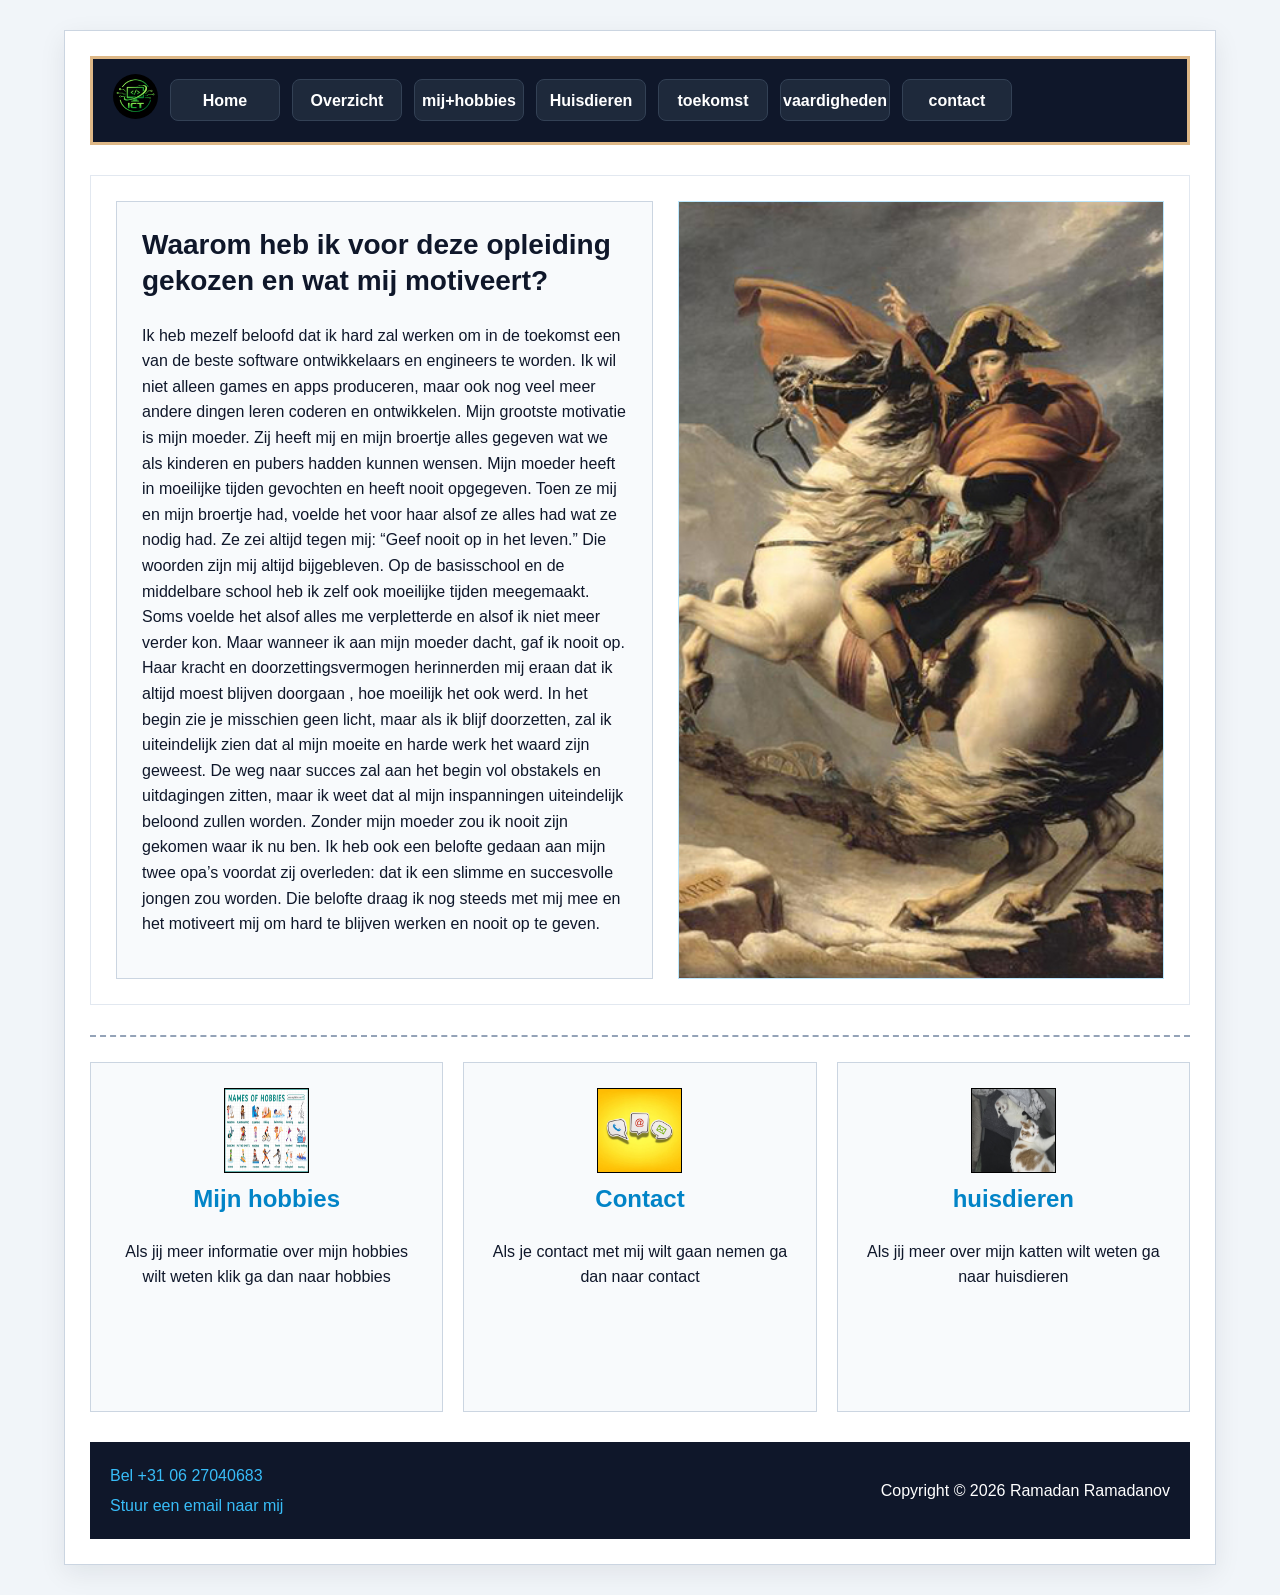
<file: index.html>
<!DOCTYPE html>
<html lang="nl">

<head>
    <meta charset="UTF-8">
    <meta name="viewport" content="width=device-width, initial-scale=1.0">
    <title>Website van Ramadan</title>
    <link rel="stylesheet" href="style.css">
</head>

<body>

    <div class="website-box">
        
        <header>

            <nav>
                
                <ul class="nav-links">
                     <div class="logo-cirkel">
                        <img src="images/ICT-logo.png" alt="Logo" class="ronde-afbeelding">
                    </div>

                    <li><a href="index.html">Home</a></li>
                    <li><a href="overzicht.html">Overzicht</a></li>
                    <li><a href="over-mij.html">mij+hobbies</a></li>
                    <li><a href="Huisdieren.html">Huisdieren</a></li>
                    <li><a href="toekomst.html">toekomst</a></li>
                    <li><a href="vaardigheden.html">vaardigheden</a></li>
                    <li><a href="contact.html">contact</a></li>
                    
                </ul>
                
            </nav>
            

        </header>

        <main>
            <div class="content-box">
                <!-- De 2 grote boxes -->
                <section class="intro">
                    
                    <div class="tekst-box">

                        <h1>Waarom heb ik voor deze opleiding gekozen en wat mij motiveert?</h1>

                            <p>
                                Ik heb mezelf beloofd dat ik hard zal werken om in de toekomst een van de beste software ontwikkelaars
                                en engineers te worden. Ik wil niet alleen games en apps produceren, maar ook nog veel meer andere dingen
                                leren coderen en ontwikkelen. Mijn grootste motivatie is mijn moeder. Zij heeft mij en mijn broertje
                                alles gegeven wat we als kinderen en pubers hadden kunnen wensen. Mijn moeder heeft in moeilijke tijden
                                gevochten en heeft nooit opgegeven. Toen ze mij en mijn broertje had, voelde het voor haar alsof ze alles
                                had wat ze nodig had. Ze zei altijd tegen mij: “Geef nooit op in het leven.” Die woorden zijn mij altijd
                                bijgebleven. Op de basisschool en de middelbare school heb ik zelf ook moeilijke tijden meegemaakt. Soms
                                voelde het alsof alles me verpletterde en alsof ik niet meer verder kon. Maar wanneer ik aan mijn moeder dacht,
                                gaf ik nooit op. Haar kracht en doorzettingsvermogen herinnerden mij eraan dat ik altijd moest blijven doorgaan
                                , hoe moeilijk het ook werd. In het begin zie je misschien geen licht, maar als ik blijf doorzetten, zal ik
                                uiteindelijk zien dat al mijn moeite en harde werk het waard zijn geweest. De weg naar succes zal aan het begin
                                vol obstakels en uitdagingen zitten, maar ik weet dat al mijn inspanningen uiteindelijk beloond zullen worden.
                                Zonder mijn moeder zou ik nooit zijn gekomen waar ik nu ben. Ik heb ook een belofte gedaan aan mijn twee opa’s
                                voordat zij overleden: dat ik een slimme en succesvolle jongen zou worden. Die belofte draag ik nog steeds met mij
                                mee en het motiveert mij om hard te blijven werken en nooit op te geven.
                            </p>
                    </div>

                    <div class="afbeelding-box">
                        <img src="images/napoleon.jpg" alt="afbeelding van napoleon dat mij voorsteld">
                    </div>
                
                </section>

            </div>
              
            <div class="lijn-box"></div>
            
              <!-- De 3 kleine boxes -->
            <section class="projects">
            
                <div class="project-box"> 
                    <img src="images/hobbies.png" alt="Afbeelding waarop soorten hobbies te zien is">
                    <h2>Mijn hobbies</h2>
                    <p>Als jij meer informatie over mijn hobbies wilt weten klik ga dan naar hobbies</p>
                </div>
            
                <div class="project-box">                    
                    <img src="images/contact.webp" alt="contact probeert te zoeken met Ramadan Ramadanov">
                    <h2>Contact</h2>
                    <p>Als je contact met mij wilt gaan nemen ga dan naar contact</p>
                </div>
                
                
                <div class="project-box">
                    <img src="images/Vlecky+Happy.png" alt="twee katten in een afbeelding">
                    <h2>huisdieren</h2>
                    <p>Als jij meer over mijn katten wilt weten ga naar huisdieren</p>
                </div>

            </section>

        </main>

        <footer>

            <nav>
                <div class="footer-links-left">
                    <a href="tel:+0627040683">Bel +31 06 27040683</a>
                    <a href="mailto:ramadanramadanov999@gmail.com">Stuur een email naar mij</a>
                </div>
               
                <div class="footer-links-rechts">
                    <p>Copyright &copy; 2026 Ramadan Ramadanov</p>
                </div>

            </nav>

        </footer>

    </div>

</body>

</html>
</file>
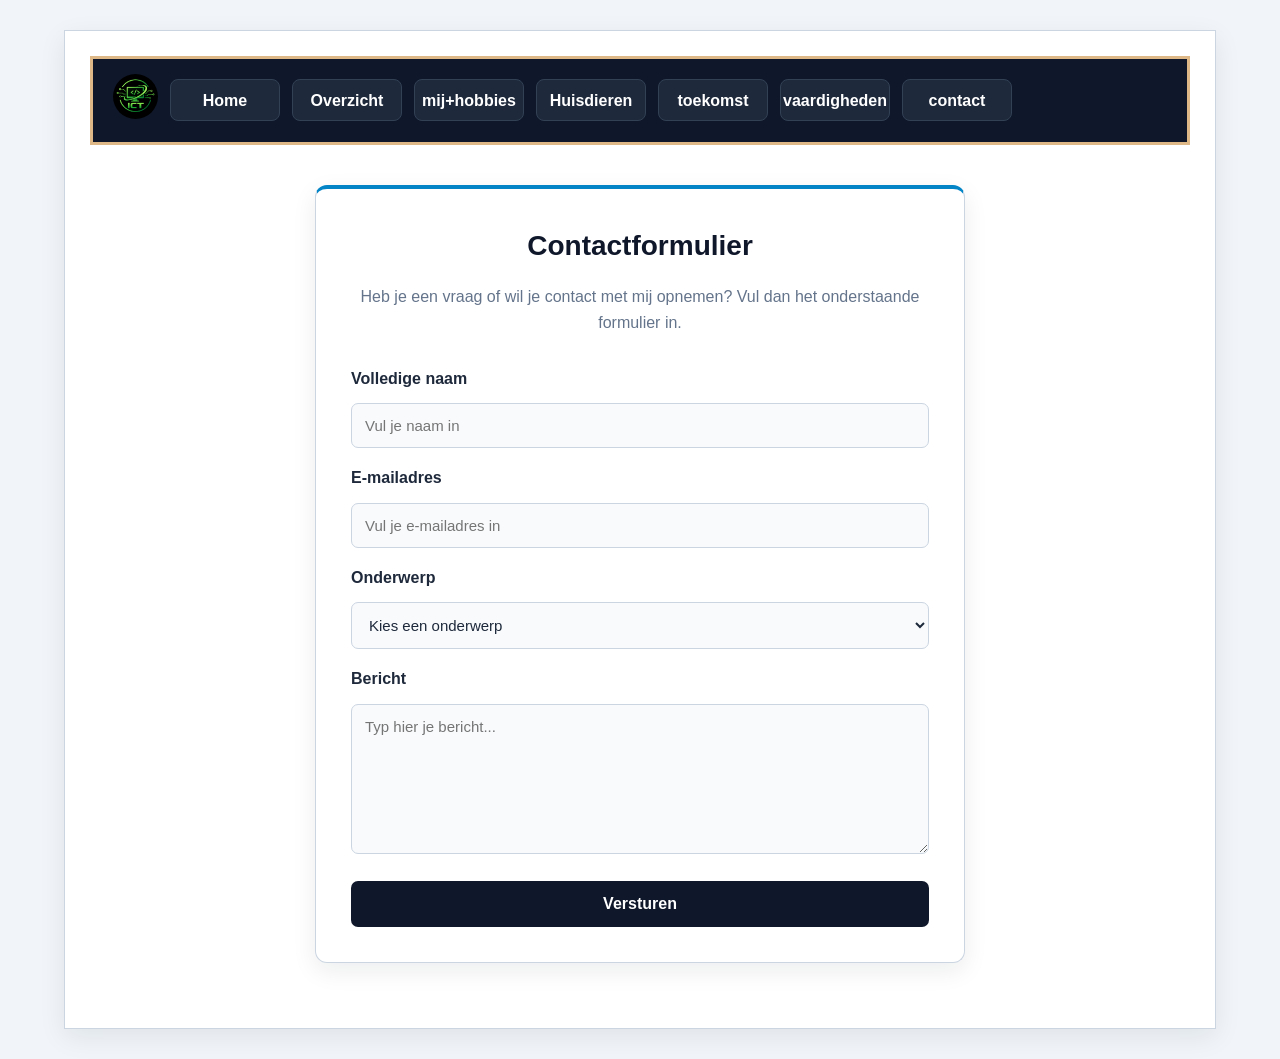
<file: contact.html>
<!DOCTYPE html>
<html lang="nl">

<head>
    <meta charset="UTF-8">
    <meta name="viewport" content="width=device-width, initial-scale=1.0">
    <title>Website van Ramadan</title>
    <link rel="stylesheet" href="style.css">
</head>

<body>

    <div class="website-box">
        
        <header>

            <nav>
                
                <ul class="nav-links">
                     <div class="logo-cirkel">
                        <img src="images/ICT-logo.png" alt="Logo" class="ronde-afbeelding">
                    </div>

                    <li><a href="index.html">Home</a></li>
                    <li><a href="overzicht.html">Overzicht</a></li>
                    <li><a href="over-mij.html">mij+hobbies</a></li>
                    <li><a href="Huisdieren.html">Huisdieren</a></li>
                    <li><a href="toekomst.html">toekomst</a></li>
                    <li><a href="vaardigheden.html">vaardigheden</a></li>
                    <li><a href="contact.html">contact</a></li>
                    
                </ul>
                
            </nav>
            

        </header>
        
         <main>
    <section>
        <div class="formulier-box" id="contactformulier">

            <h2>Contactformulier</h2>

            <p>
                Heb je een vraag of wil je contact met mij opnemen?
                Vul dan het onderstaande formulier in.
            </p>

            <form action="https://formspree.io/f/mwllanad" method="post">

                <label for="naam">Volledige naam</label>
                <input
                    type="text"
                    id="naam"
                    name="naam"
                    placeholder="Vul je naam in"
                    required
                >

                <label for="email">E-mailadres</label>
                <input
                    type="email"
                    id="email"
                    name="email"
                    placeholder="Vul je e-mailadres in"
                    required
                >

                <label for="onderwerp">Onderwerp</label>
                <select id="onderwerp" name="onderwerp" required>
                    <option value="">Kies een onderwerp</option>
                    <option value="algemene-vraag">Algemene vraag</option>
                    <option value="website">Vraag over mijn website</option>
                    <option value="programmeren">Programmeren</option>
                    <option value="samenwerking">Samenwerking</option>
                    <option value="anders">Anders</option>
                </select>

                <label for="bericht">Bericht</label>
                <textarea
                    id="bericht"
                    name="bericht"
                    rows="6"
                    placeholder="Typ hier je bericht..."
                    required
                ></textarea>

                <button type="submit">Versturen</button>

            </form>

        </div>
    </section>
         </body>
</main>
</html>
</file>
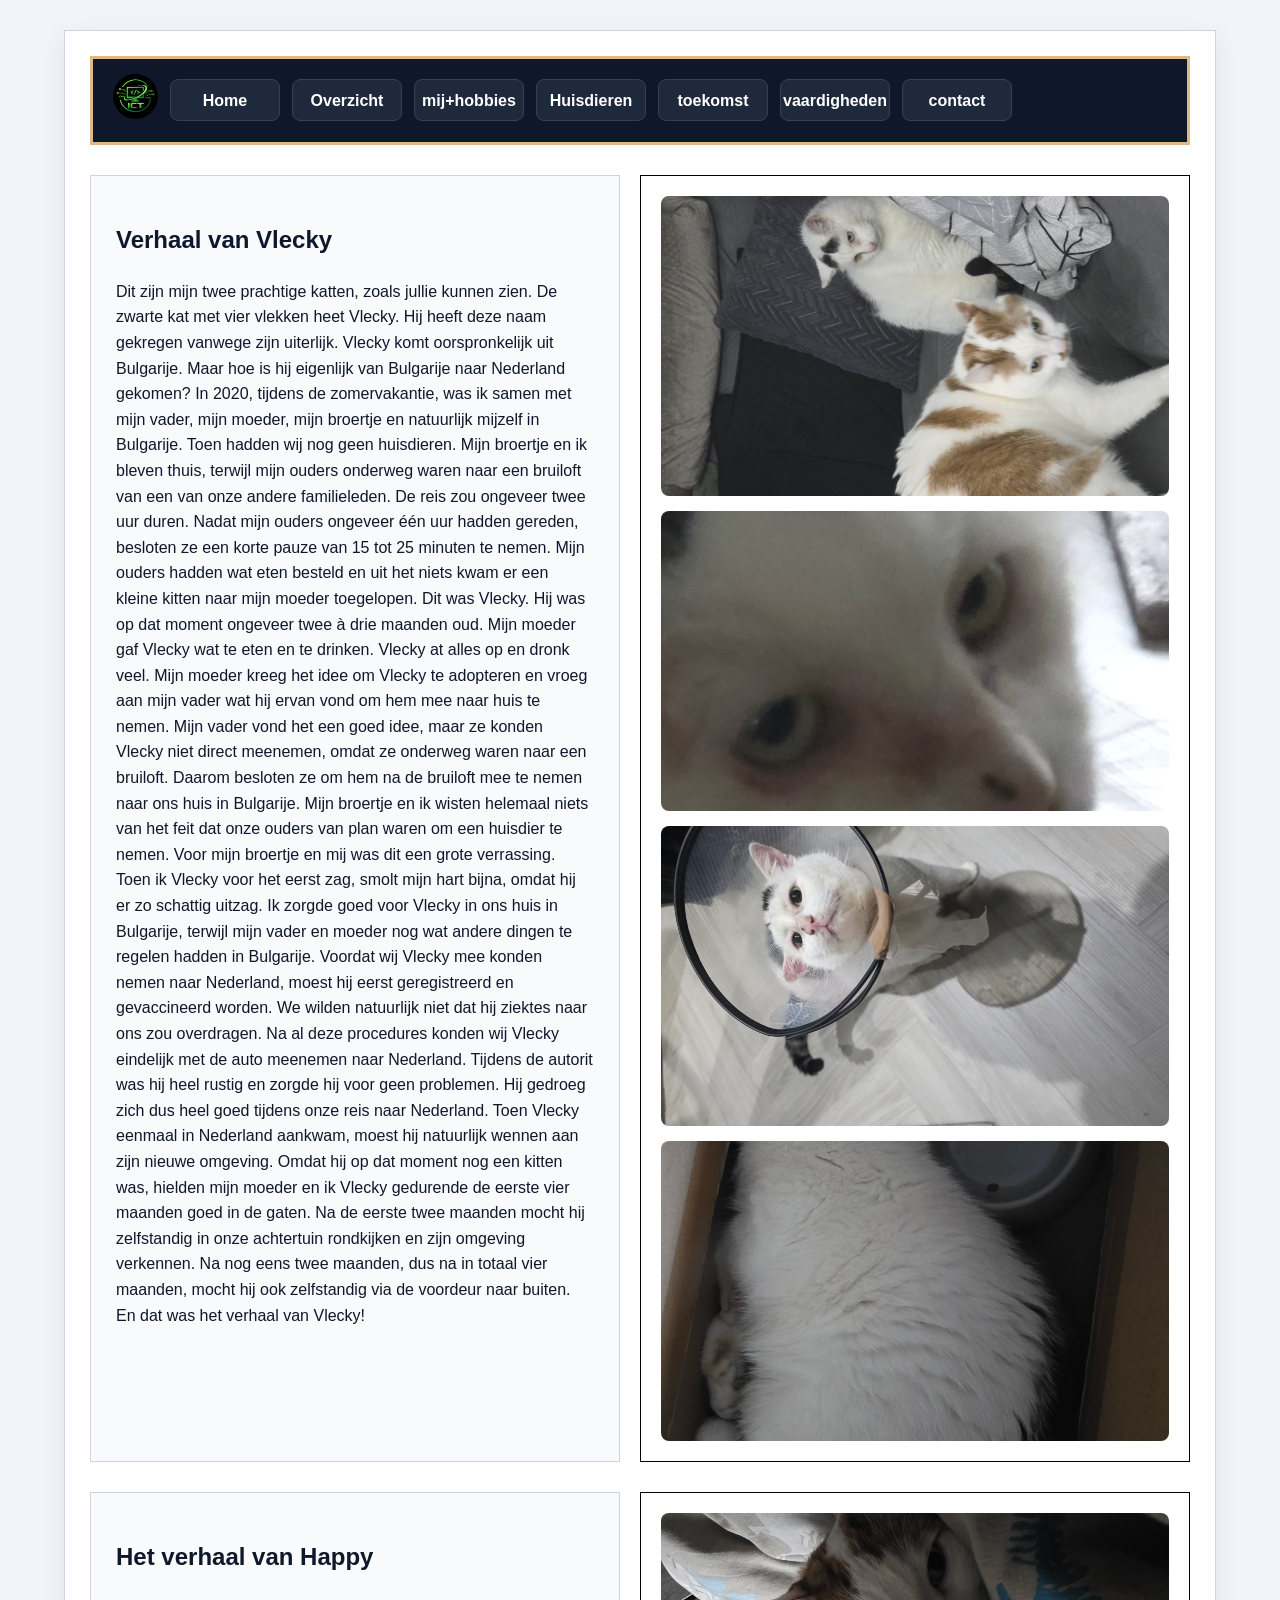
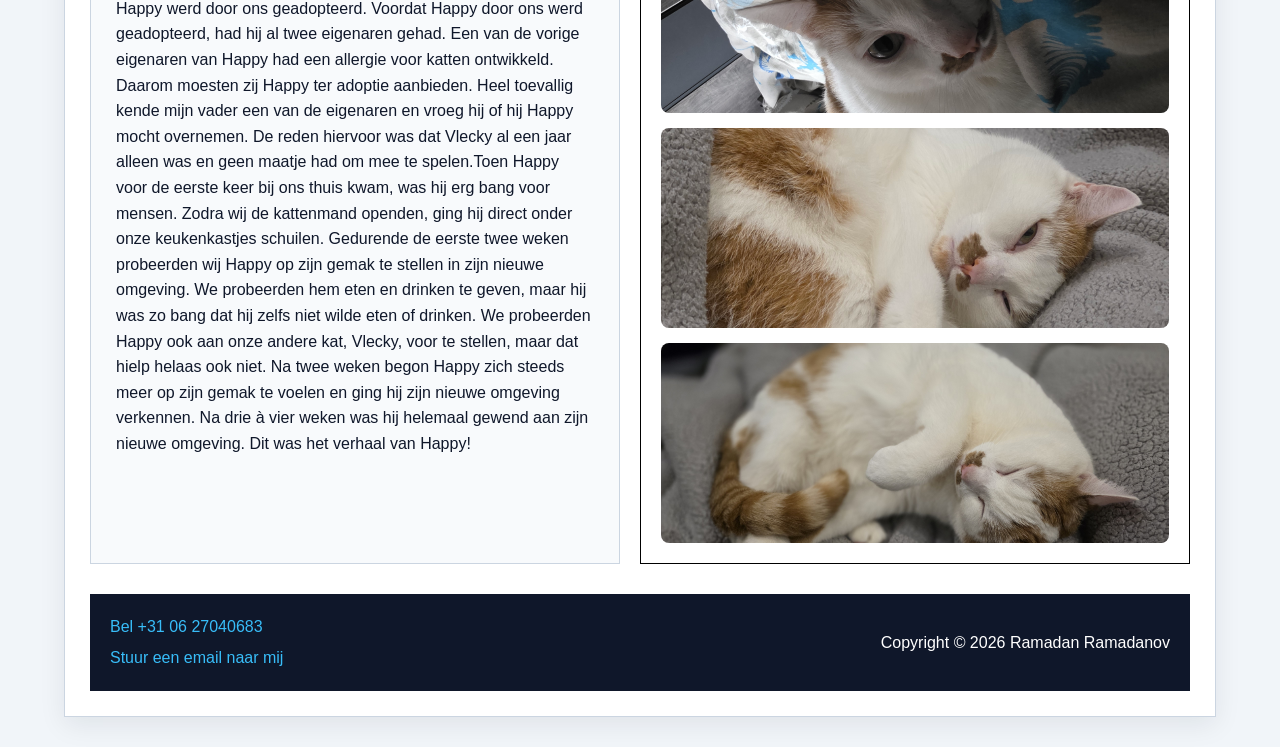
<file: Huisdieren.html>
<!DOCTYPE html>
<html lang="nl">

<head>
    <meta charset="UTF-8">
    <meta name="viewport" content="width=device-width, initial-scale=1.0">
    <title>Website van Ramadan</title>
    <link rel="stylesheet" href="style.css">
</head>

<body>

    <div class="website-box">
        
        <header>

            <nav>
                
                <ul class="nav-links">
                     <div class="logo-cirkel">
                        <img src="images/ICT-logo.png" alt="Logo" class="ronde-afbeelding">
                    </div>

                    <li><a href="index.html">Home</a></li>
                    <li><a href="overzicht.html">Overzicht</a></li>
                    <li><a href="over-mij.html">mij+hobbies</a></li>
                    <li><a href="Huisdieren.html">Huisdieren</a></li>
                    <li><a href="toekomst.html">toekomst</a></li>
                    <li><a href="vaardigheden.html">vaardigheden</a></li>
                    <li><a href="contact.html">contact</a></li>
                    
                </ul>
                
            </nav>
            

        </header>
    
        <main>
            
            <section class="Vlecky">
                <div class="tekst-box">
                <h2>Verhaal van Vlecky</h2>

                    <p>
                        Dit zijn mijn twee prachtige katten, zoals jullie kunnen zien. De zwarte kat met vier vlekken
                        heet Vlecky. Hij heeft deze naam gekregen vanwege zijn uiterlijk. Vlecky komt oorspronkelijk uit Bulgarije.
                         Maar hoe is hij eigenlijk van Bulgarije naar Nederland gekomen? In 2020, tijdens de
                         zomervakantie, was ik samen met mijn vader, mijn moeder, mijn broertje en natuurlijk
                         mijzelf in Bulgarije. Toen hadden wij nog geen huisdieren. Mijn broertje en ik bleven
                         thuis, terwijl mijn ouders onderweg waren naar een bruiloft van een van onze andere 
                         familieleden. De reis zou ongeveer twee uur duren. Nadat mijn ouders ongeveer één uur
                         hadden gereden, besloten ze een korte pauze van 15 tot 25 minuten te nemen. Mijn ouders
                         hadden wat eten besteld en uit het niets kwam er een kleine kitten naar mijn moeder
                         toegelopen. Dit was Vlecky. Hij was op dat moment ongeveer twee à drie maanden oud. Mijn
                         moeder gaf Vlecky wat te eten en te drinken. Vlecky at alles op en dronk veel. Mijn
                         moeder kreeg het idee om Vlecky te adopteren en vroeg aan mijn vader wat hij ervan vond
                         om hem mee naar huis te nemen. Mijn vader vond het een goed idee, maar ze konden Vlecky
                         niet direct meenemen, omdat ze onderweg waren naar een bruiloft. Daarom besloten ze om hem
                         na de bruiloft mee te nemen naar ons huis in Bulgarije. Mijn broertje en ik wisten helemaal
                         niets van het feit dat onze ouders van plan waren om een huisdier te nemen. Voor mijn broertje
                         en mij was dit een grote verrassing. Toen ik Vlecky voor het eerst zag, smolt mijn hart bijna,
                         omdat hij er zo schattig uitzag. Ik zorgde goed voor Vlecky in ons huis in Bulgarije,
                         terwijl mijn vader en moeder nog wat andere dingen te regelen hadden in Bulgarije. Voordat
                         wij Vlecky mee konden nemen naar Nederland, moest hij eerst geregistreerd en gevaccineerd
                         worden. We wilden natuurlijk niet dat hij ziektes naar ons zou overdragen. Na al deze
                         procedures konden wij Vlecky eindelijk met de auto meenemen naar Nederland. Tijdens de
                         autorit was hij heel rustig en zorgde hij voor geen problemen. Hij gedroeg zich dus heel 
                         goed tijdens onze reis naar Nederland. Toen Vlecky eenmaal in Nederland aankwam, moest
                         hij natuurlijk wennen aan zijn nieuwe omgeving. Omdat hij op dat moment nog een kitten was,
                         hielden mijn moeder en ik Vlecky gedurende de eerste vier maanden goed in de gaten. Na de
                         eerste twee maanden mocht hij zelfstandig in onze achtertuin rondkijken en zijn omgeving
                         verkennen. Na nog eens twee maanden, dus na in totaal vier maanden, mocht hij ook zelfstandig
                         via de voordeur naar buiten. En dat was het verhaal van Vlecky!
                    </p>
                </div>

                <div class="Vlecky-box">
                    <img src="images/Vlecky+Happy.png" alt="Twee katten in een afbeelding">
                    <img src="images/Vlecky.jpg" alt="Kat Vlecky in afbeelding">
                    <img src="images/Vlecky1.png" alt="Kat Vlecky in afbeelding">
                    <img src="images/Vlecky2.jpg" alt="Kat Vlecky in afbeelding">
                </div>

            </section>
            
            <section class="Happy">
                <div class="tekst-box">
                <h2>Het verhaal van Happy</h2>
            
                    <p>
                        Happy werd door ons geadopteerd. Voordat Happy door ons werd geadopteerd, had hij al twee eigenaren
                        gehad. Een van de vorige eigenaren van Happy had een allergie voor katten ontwikkeld. Daarom moesten zij Happy ter adoptie aanbieden.
                        Heel toevallig kende mijn vader een van de eigenaren en vroeg hij of hij Happy mocht overnemen. De reden
                        hiervoor was dat Vlecky al een jaar alleen was en geen maatje had om mee te spelen.Toen Happy voor
                        de eerste keer bij ons thuis kwam, was hij erg bang voor mensen. Zodra wij de kattenmand openden, ging
                        hij direct onder onze keukenkastjes schuilen. Gedurende de eerste twee weken probeerden wij Happy
                        op zijn gemak te stellen in zijn nieuwe omgeving. We probeerden hem eten en drinken te geven, maar hij was zo bang dat hij zelfs niet wilde eten of drinken. 
                        We probeerden Happy ook aan onze andere kat, Vlecky, voor te stellen, maar dat hielp helaas ook niet.
                        Na twee weken begon Happy zich steeds meer op zijn gemak te voelen en ging hij zijn nieuwe omgeving
                        verkennen. Na drie à vier weken was hij helemaal gewend aan zijn nieuwe omgeving. Dit was het verhaal van Happy!
                    </p> 
                </div>


            <div class="Happy-box">
                <img src="images/Happy.png" alt="afbeelding kat Happy">
                <img src="images/Happy1.jpg" alt="afbeelding kat Happy">
                <img src="images/Happy2.png" alt="afbeelding kat happy">
            </div>
            
            </section>

            

        </main>

        <footer>

            <nav>
                <div class="footer-links-left">
                    <a href="tel:+0627040683">Bel +31 06 27040683</a>
                    <a href="mailto:ramadanramadanov999@gmail.com">Stuur een email naar mij</a>
                </div>
               
                <div class="footer-links-rechts">
                    <p>Copyright &copy; 2026 Ramadan Ramadanov</p>
                </div>

            </nav>

        </footer>
</body>
</html>
</file>
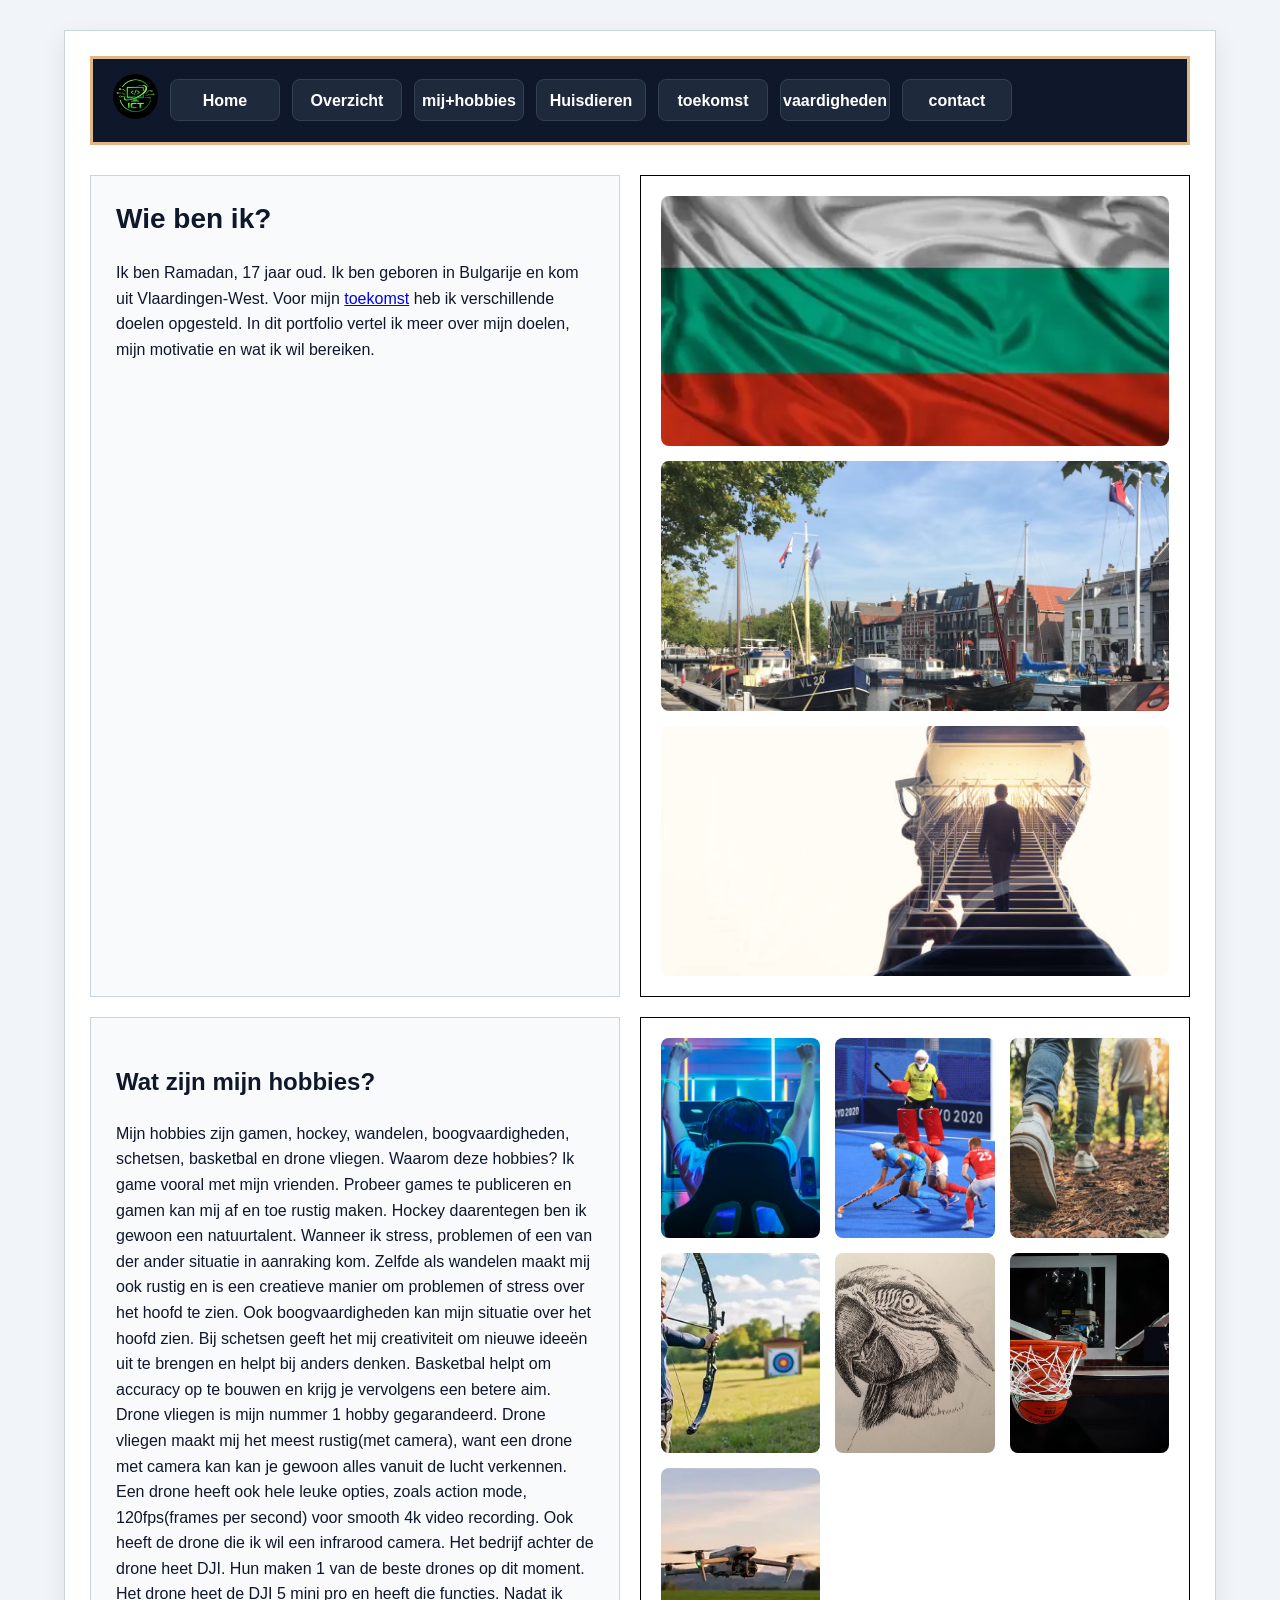
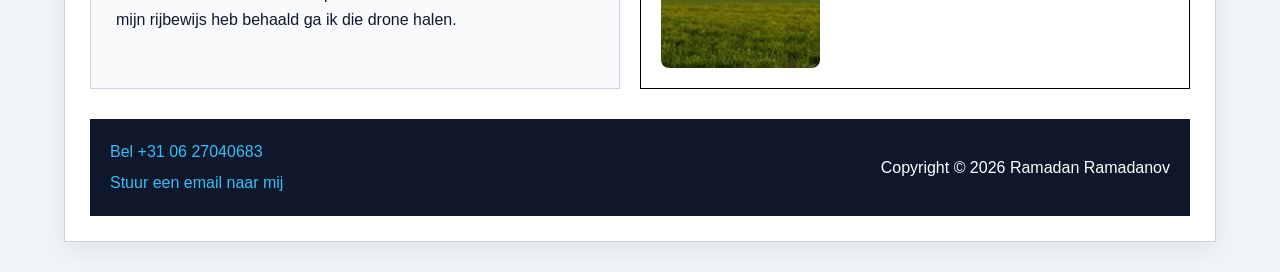
<file: over-mij.html>
<!DOCTYPE html>
<html lang="nl">

<head>
    <meta charset="UTF-8">
    <meta name="viewport" content="width=device-width, initial-scale=1.0">
    <title>Website van Ramadan</title>
    <link rel="stylesheet" href="style.css">
</head>

<body>

    <div class="website-box">
        
        <header>

            <nav>
                
                <ul class="nav-links">
                     <div class="logo-cirkel">
                        <img src="images/ICT-logo.png" alt="Logo" class="ronde-afbeelding">
                    </div>

                    <li><a href="index.html">Home</a></li>
                    <li><a href="overzicht.html">Overzicht</a></li>
                    <li><a href="over-mij.html">mij+hobbies</a></li>
                    <li><a href="Huisdieren.html">Huisdieren</a></li>
                    <li><a href="toekomst.html">toekomst</a></li>
                    <li><a href="vaardigheden.html">vaardigheden</a></li>
                    <li><a href="contact.html">contact</a></li>
                    
                </ul>
                
            </nav>
            

        </header>
        
        <main>
            
            <section class="wiebenik1">
                <div class="tekst-box">
                <h1>Wie ben ik?</h1>

                <p>
                    Ik ben Ramadan, 17 jaar oud. Ik ben geboren in Bulgarije en kom uit Vlaardingen-West. Voor mijn <a href="toekomst.html">toekomst</a> heb ik verschillende doelen opgesteld. In dit portfolio vertel ik meer over mijn doelen, mijn motivatie en wat ik wil bereiken.
                </p>
        
                </div>

                <div class="afbeeldingen1-box">
                    <img src="images/Bulgarije.webp" alt="Vlag van Bulgarije">
                    <img src="images/Vlaardingen.avif" alt="Foto van Vlaardingen">
                    <img src="images/toekomst.jpg" alt="Kat reflectie van leeuw">
                </div>

            </section>

            <section class="hobbies">
                <div class="tekst-box">
                    <h2>Wat zijn mijn hobbies?</h2>

                        <p>
                            Mijn hobbies zijn gamen, hockey, wandelen, boogvaardigheden, schetsen, basketbal en drone
                            vliegen. Waarom deze hobbies? Ik game vooral met mijn vrienden. Probeer games te publiceren en
                            gamen kan mij af en toe rustig maken. Hockey daarentegen ben ik gewoon een natuurtalent.
                            Wanneer ik stress, problemen of een van der ander situatie in aanraking kom. Zelfde als wandelen
                            maakt mij ook rustig en is een creatieve manier om problemen of stress over het hoofd te zien.
                            Ook boogvaardigheden kan mijn situatie over het hoofd zien. Bij schetsen geeft het mij
                            creativiteit om nieuwe ideeën uit te brengen en helpt bij anders denken. Basketbal helpt om
                            accuracy op te bouwen en krijg je vervolgens een betere aim. Drone vliegen is mijn nummer 1 hobby
                            gegarandeerd. Drone vliegen maakt mij het meest rustig(met camera), want een drone met camera kan
                            kan je gewoon alles vanuit de lucht verkennen. Een drone heeft ook hele leuke opties, zoals action
                            mode, 120fps(frames per second) voor smooth 4k video recording. Ook heeft de drone die ik wil
                            een infrarood camera. Het bedrijf achter de drone heet DJI. Hun maken 1 van de beste drones
                            op dit moment. Het drone heet de DJI 5 mini pro en heeft die functies. Nadat ik mijn rijbewijs
                            heb behaald ga ik die drone halen. 
                        </p>   
                </div>

                <div class="hobbies-box">
                    <img src="images/gamen.jpg" alt="Een persoon zit te gamen">
                    <img src="images/hockey.jpg" alt="Hockey toornooi"> 
                    <img src="images/wandelen.webp" alt="Waar je gaat wandelen"> 
                    <img src="images/boogvaardigheden.webp" alt="Persoon die boogvaardigheden uitvoerd"> 
                    <img src="images/schetsen.jpg" alt="Foto van een schets"> 
                    <img src="images/basketbal.jpg" alt="Basketbal in een korf"> 
                    <img src="images/drone vliegen.webp" alt="Drone die zit te viegen"> 
                </div>

            </section>
    


        </main>
     
        <footer>

            <nav>
                <div class="footer-links-left">
                    <a href="tel:+0627040683">Bel +31 06 27040683</a>
                    <a href="mailto:ramadanramadanov999@gmail.com">Stuur een email naar mij</a>
                </div>
               
                <div class="footer-links-rechts">
                    <p>Copyright &copy; 2026 Ramadan Ramadanov</p>
                </div>

            </nav>

        </footer>
</body>

</html>
</file>
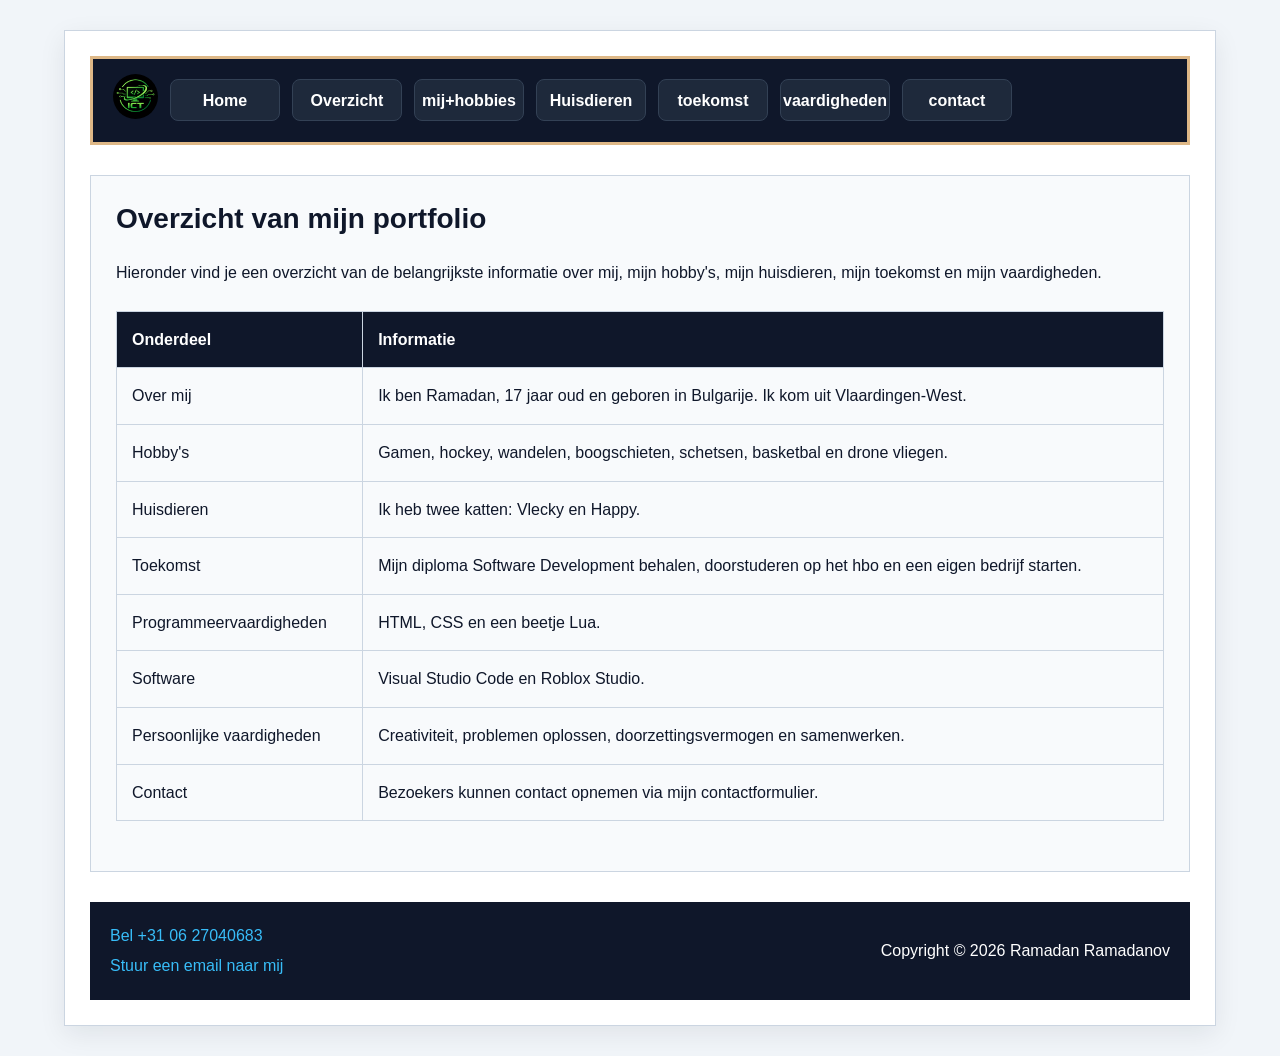
<file: overzicht.html>
<!DOCTYPE html>
<html lang="nl">

<head>
    <meta charset="UTF-8">
    <meta name="viewport" content="width=device-width, initial-scale=1.0">
    <title>Website van Ramadan</title>
    <link rel="stylesheet" href="style.css">
</head>

<body>

    <div class="website-box">
        
        <header>

            <nav>
                
                <ul class="nav-links">
                     <div class="logo-cirkel">
                        <img src="images/ICT-logo.png" alt="Logo" class="ronde-afbeelding">
                    </div>

                    <li><a href="index.html">Home</a></li>
                    <li><a href="overzicht.html">Overzicht</a></li>
                    <li><a href="over-mij.html">mij+hobbies</a></li>
                    <li><a href="Huisdieren.html">Huisdieren</a></li>
                    <li><a href="toekomst.html">toekomst</a></li>
                    <li><a href="vaardigheden.html">vaardigheden</a></li>
                    <li><a href="contact.html">contact</a></li>
                    
                </ul>
                
            </nav>
            

        </header>

        <main>

            <section class="tekst">
                <div class="tekst-box">
                <h1>Overzicht van mijn portfolio</h1>

                <p>
                    Hieronder vind je een overzicht van de belangrijkste informatie
                    over mij, mijn hobby's, mijn huisdieren, mijn toekomst en mijn
                    vaardigheden.
                </p>

                <table>

                    <tr>
                        <th>Onderdeel</th>
                        <th>Informatie</th>
                    </tr>

                    <tr>
                        <td>Over mij</td>
                        <td>Ik ben Ramadan, 17 jaar oud en geboren in Bulgarije. Ik kom uit Vlaardingen-West.</td>
                    </tr>

                    <tr>
                        <td>Hobby's</td>
                        <td>Gamen, hockey, wandelen, boogschieten, schetsen, basketbal en drone vliegen.</td>
                    </tr>

                    <tr>
                        <td>Huisdieren</td>
                        <td>Ik heb twee katten: Vlecky en Happy.</td>
                    </tr>

                    <tr>
                        <td>Toekomst</td>
                        <td>Mijn diploma Software Development behalen, doorstuderen op het hbo en een eigen bedrijf starten.</td>
                    </tr>

                    <tr>
                        <td>Programmeervaardigheden</td>
                        <td>HTML, CSS en een beetje Lua.</td>
                    </tr>

                    <tr>
                        <td>Software</td>
                        <td>Visual Studio Code en Roblox Studio.</td>
                    </tr>

                    <tr>
                        <td>Persoonlijke vaardigheden</td>
                        <td>Creativiteit, problemen oplossen, doorzettingsvermogen en samenwerken.</td>
                    </tr>

                    <tr>
                        <td>Contact</td>
                        <td>Bezoekers kunnen contact opnemen via mijn contactformulier.</td>
                    </tr>

                </table>
                </div>
            </section>

        </main>

        <footer>

            <nav>

                <div class="footer-links-left">
                    <a href="tel:+0627040683">Bel +31 06 27040683</a>
                    <a href="mailto:ramadanramadanov999@gmail.com">Stuur een email naar mij</a>
                </div>

                <div class="footer-links-rechts">
                    <p>Copyright &copy; 2026 Ramadan Ramadanov</p>
                </div>

            </nav>

        </footer>

    </div>

</body>

</html>
</file>
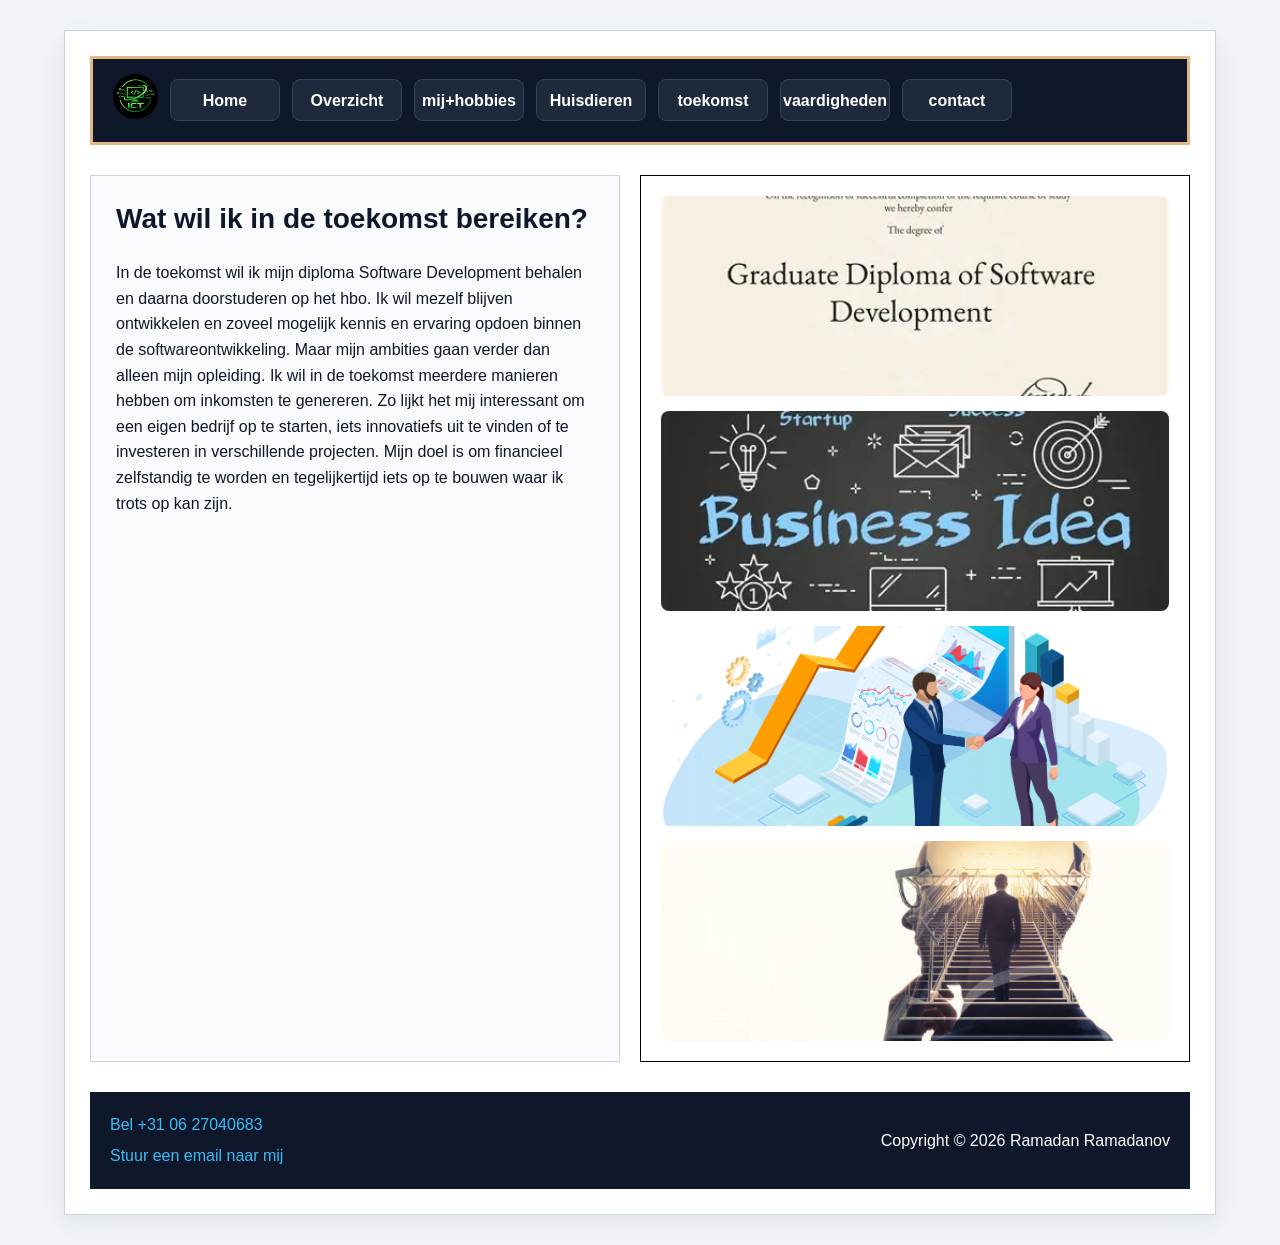
<file: toekomst.html>
<!DOCTYPE html>
<html lang="nl">

<head>
    <meta charset="UTF-8">
    <meta name="viewport" content="width=device-width, initial-scale=1.0">
    <title>Website van Ramadan</title>
    <link rel="stylesheet" href="style.css">
</head>

<body>

    <div class="website-box">
        
        <header>

            <nav>
                
                <ul class="nav-links">
                     <div class="logo-cirkel">
                        <img src="images/ICT-logo.png" alt="Logo" class="ronde-afbeelding">
                    </div>

                    <li><a href="index.html">Home</a></li>
                    <li><a href="overzicht.html">Overzicht</a></li>
                    <li><a href="over-mij.html">mij+hobbies</a></li>
                    <li><a href="Huisdieren.html">Huisdieren</a></li>
                    <li><a href="toekomst.html">toekomst</a></li>
                    <li><a href="vaardigheden.html">vaardigheden</a></li>
                    <li><a href="contact.html">contact</a></li>
                    
                </ul>
                
            </nav>
            

        </header>

        <main>
            
            <section class="toekomst">
                <div class="tekst-box">
                <h1>Wat wil ik in de toekomst bereiken?</h1>
                
                <p>
                    In de toekomst wil ik mijn diploma Software Development behalen en daarna
                     doorstuderen op het hbo. Ik wil mezelf blijven ontwikkelen en zoveel mogelijk
                     kennis en ervaring opdoen binnen de softwareontwikkeling. Maar mijn ambities
                     gaan verder dan alleen mijn opleiding. Ik wil in de toekomst meerdere manieren
                     hebben om inkomsten te genereren. Zo lijkt het mij interessant om een eigen
                     bedrijf op te starten, iets innovatiefs uit te vinden of te investeren in verschillende
                     projecten. Mijn doel is om financieel zelfstandig te worden en tegelijkertijd iets op te
                     bouwen waar ik trots op kan zijn.  
                </p>
                </div>

                <div class="toekomst-box">
                    <img src="images/diploma.webp" alt="Een afbeelding van een diploma">
                    <img src="images/bedrijf.webp" alt="Een afbeelding van het oprichten van een bedrijf">
                    <img src="images/investment.png" alt="Een afbeelding waar je geld investeerd">
                    <img src="images/toekomst.jpg" alt="Een afbeelding van je toekomst">

                </div>
            </section>
            

        </main>

        <footer>

            <nav>
                <div class="footer-links-left">
                    <a href="tel:+0627040683">Bel +31 06 27040683</a>
                    <a href="mailto:ramadanramadanov999@gmail.com">Stuur een email naar mij</a>
                </div>
               
                <div class="footer-links-rechts">
                    <p>Copyright &copy; 2026 Ramadan Ramadanov</p>
                </div>

            </nav>

        </footer>
</body>
</html>
</file>
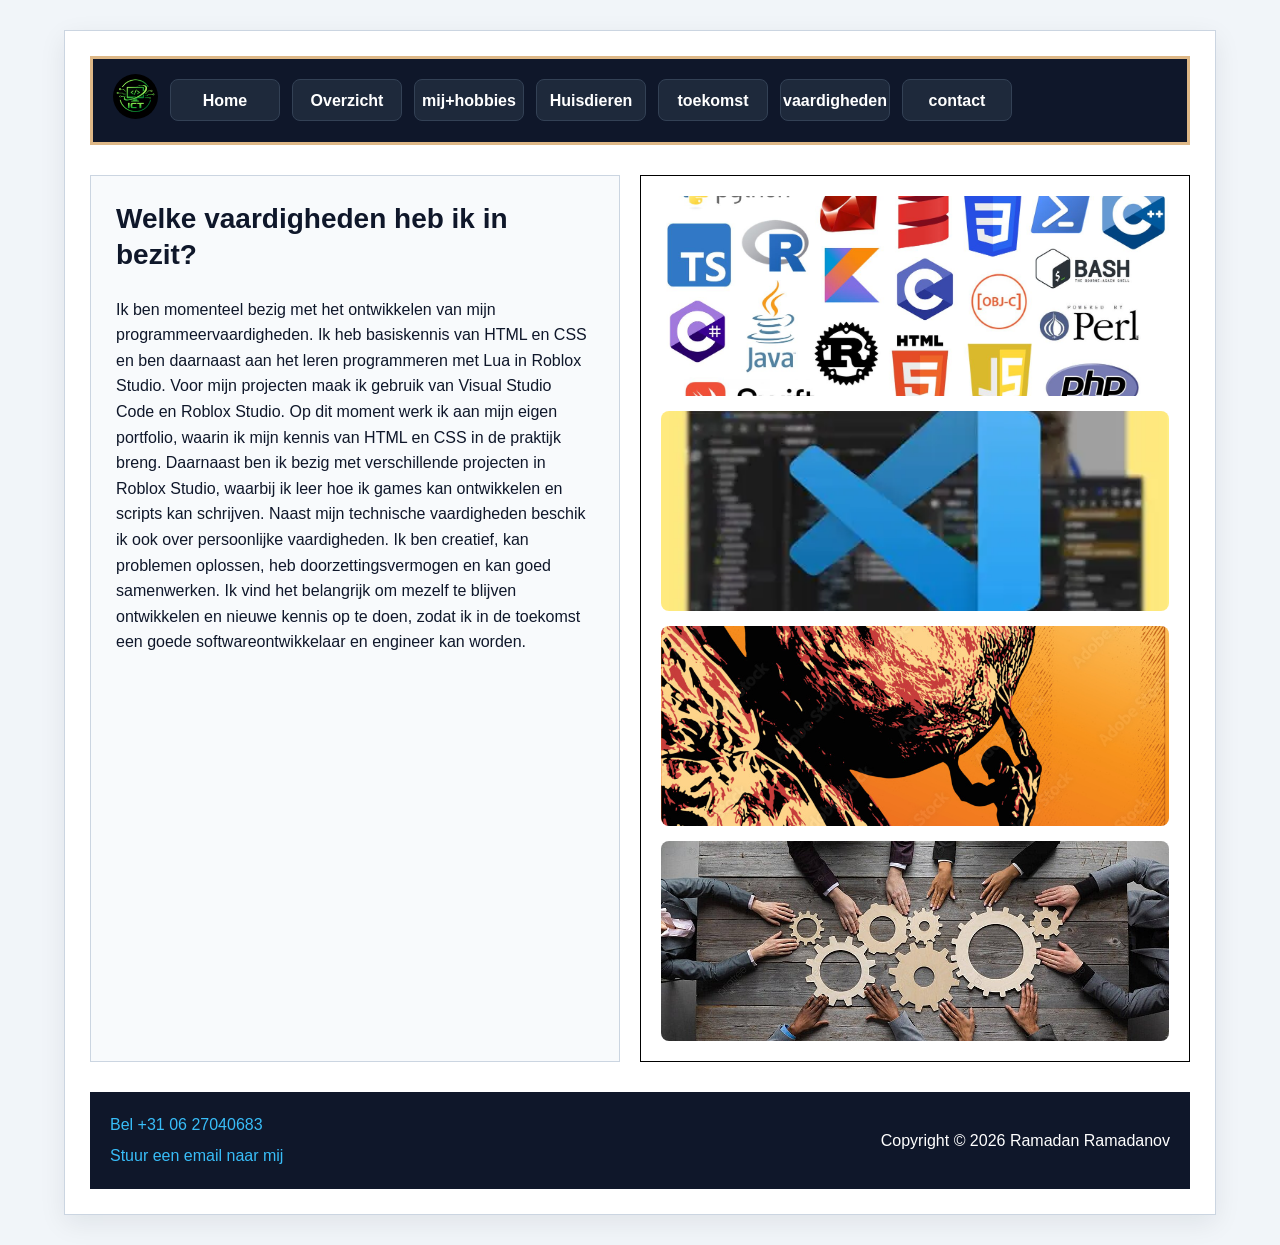
<file: vaardigheden.html>
<!DOCTYPE html>
<html lang="nl">

<head>
    <meta charset="UTF-8">
    <meta name="viewport" content="width=device-width, initial-scale=1.0">
    <title>Website van Ramadan</title>
    <link rel="stylesheet" href="style.css">
</head>

<body>

    <div class="website-box">
        
        <header>

            <nav>
                
                <ul class="nav-links">
                     <div class="logo-cirkel">
                        <img src="images/ICT-logo.png" alt="Logo" class="ronde-afbeelding">
                    </div>

                    <li><a href="index.html">Home</a></li>
                    <li><a href="overzicht.html">Overzicht</a></li>
                    <li><a href="over-mij.html">mij+hobbies</a></li>
                    <li><a href="Huisdieren.html">Huisdieren</a></li>
                    <li><a href="toekomst.html">toekomst</a></li>
                    <li><a href="vaardigheden.html">vaardigheden</a></li>
                    <li><a href="contact.html">contact</a></li>
                    
                </ul>
                
            </nav>
            

        </header>

        <main>

            <section class="vaardigheden">

                <div class="tekst-box">
                <h1>Welke vaardigheden heb ik in bezit?</h1>

                    <p>
                        Ik ben momenteel bezig met het ontwikkelen van mijn programmeervaardigheden. Ik heb basiskennis
                        van HTML en CSS en ben daarnaast aan het leren programmeren met Lua in Roblox Studio. Voor mijn
                        projecten maak ik gebruik van Visual Studio Code en Roblox Studio. Op dit moment werk ik aan
                        mijn eigen portfolio, waarin ik mijn kennis van HTML en CSS in de praktijk breng. Daarnaast
                        ben ik bezig met verschillende projecten in Roblox Studio, waarbij ik leer hoe ik games kan
                        ontwikkelen en scripts kan schrijven. Naast mijn technische vaardigheden beschik ik ook over persoonlijke vaardigheden. Ik ben
                        creatief, kan problemen oplossen, heb doorzettingsvermogen en kan goed samenwerken. Ik vind
                        het belangrijk om mezelf te blijven ontwikkelen en nieuwe kennis op te doen, zodat ik in de
                        toekomst een goede softwareontwikkelaar en engineer kan worden.
                    </p>
                    </div>
                
                    <div class="vaardigheden-box">
                        <img src="images/programmeer talen.jpg" alt="Afbeelding met verschillende programmeertalen">
                        <img src="images/visualstudiocode.webp" alt="Afbeelding van een codeerplatform">
                        <img src="images/doorzettingsvermogen.jpg" alt="Een man die een zware bal duwt">
                        <img src="images/samenwerken.jpg" alt="Afbeelding waarop mensen samenwerken">
                    </div>

            </section>

        </main>

        <footer>

            <nav>

                <div class="footer-links-left">
                    <a href="tel:+0627040683">Bel +31 06 27040683</a>
                    <a href="mailto:ramadanramadanov999@gmail.com">Stuur een email naar mij</a>
                </div>

                <div class="footer-links-rechts">
                    <p>Copyright &copy; 2026 Ramadan Ramadanov</p>
                </div>

            </nav>

        </footer>

    </div>

</body>

</html>
</file>
<file: style.css>
/* Algemene instellingen */
* {
    box-sizing: border-box;
}

body {
    margin: 0;
    font-family: Arial, Helvetica, sans-serif;
    background-color: #F1F5F9;
    color: #0F172A;
    line-height: 1.6;
}

/* Box rondom de website */
.website-box {
    width: 90%;
    max-width: 1400px;
    margin: 30px auto;
    padding: 25px;
    background-color: white;
    border: 1px solid #CBD5E1;
    box-shadow: 0 8px 25px rgba(15, 23, 42, 0.08);
}

/* Navigatie bovenaan */
header nav {
    background-color: #0F172A;
    border: 3px solid burlywood;
    padding: 15px 20px;
    
}

.nav-links {
    display: flex;
    flex-direction: row;
    align-items: center;
    gap: 12px;
    list-style: none;
    padding: 0;
    margin: 0;
}

.nav-links li {
    width: 110px;
    min-height: 42px;
    display: flex;
    justify-content: center;
    align-items: center;
    border: 1px solid #334155;
    border-radius: 8px;
    background: #1E293B;
    transition: background-color 0.3s, transform 0.3s;
}

.nav-links li:hover {
    background-color: #38BDF8;
    transform: translateY(-2px);
}

.nav-links a {
    color: white;
    text-decoration: none;
    font-weight: bold;
}

.nav-links li:hover a {
    color: #0F172A;
}

/* ICT-logo */
.ronde-afbeelding {
    width: 45px;
    height: 45px;
    border-radius: 50%;
    object-fit: cover;
}

/* Content rondom de homepage */
.content-box {
    border: 1px solid #E2E8F0;
    padding: 25px;
    margin: 30px 0;
    background-color: #FFFFFF;
}

/* De twee grote boxes */
.intro {
    display: flex;
    gap: 25px;
    width: 100%;
    align-items: stretch;
}

.tekst-box,
.afbeelding-box {
    flex: 1;
    min-width: 0;
    min-height: 500px;
    padding: 25px;
}

.tekst-box {
    background-color: #F8FAFC;
    border: 1px solid #CBD5E1;
    position: relative;
}

.tekst-box h1 {
    color: #0F172A;
    font-size: 28px;
    line-height: 1.3;
    margin-top: 0;
}

.tekst-box p {
    overflow-wrap: break-word;
}

/* Afbeeldingsbox */
.afbeelding-box {
    display: flex;
    justify-content: center;
    align-items: center;
    background-color: #E0F2FE;
    border: 1px solid #BAE6FD;
    overflow: hidden;
    padding: 0;
}

.afbeelding-box img {
    width: 100%;
    height: 100%;
    object-fit: cover;
}

/* Stippellijn */
.lijn-box {
    width: 100%;
    border-top: 2px dashed #94A3B8;
    margin: 25px 0;
}

/* De drie kleine boxes */
.projects {
    display: flex;
    gap: 20px;
    width: 100%;
    margin-bottom: 30px;
}

.project-box {
    flex: 1;
    min-width: 0;
    min-height: 350px;
    padding: 25px;
    text-align: center;
    background-color: #F8FAFC;
    border: 1px solid #CBD5E1;
    transition: transform 0.3s, box-shadow 0.3s;
}

.project-box img {
    border: 1px solid black;
    width: 85px;
    height: 85px;
}

.project-box:hover {
    transform: translateY(-5px);
    box-shadow: 0 8px 20px rgba(15, 23, 42, 0.10);
}

.project-box h2 {
    color: #0284C7;
    margin-top: 0;
}

/* Footer */
footer {
    padding: 20px;
    background-color: #0F172A;
    color: white;
}

footer nav {
    display: flex;
    justify-content: space-between;
    align-items: center;
    gap: 20px;
    width: 100%;
}

footer a {
    color: #38BDF8;
    text-decoration: none;
}

footer a:hover {
    color: white;
    text-decoration: underline;
}

.footer-links-left {
    display: flex;
    flex-direction: column;
    gap: 5px;
}

.footer-links-rechts {
    text-align: right;
}

/* Responsive: kleinere schermen */
@media (max-width: 900px) {
    .website-box {
        width: 95%;
        padding: 15px;
    }

    .intro {
        flex-direction: column;
    }

    .tekst-box,
    .afbeelding-box {
        width: 100%;
        min-height: 350px;
    }

    .projects {
        flex-wrap: wrap;
    }

    .project-box {
        flex: 1 1 250px;
    }
}

@media (max-width: 600px) {
    .nav-links {
        flex-wrap: wrap;
    }

    .nav-links li {
        flex: 1 1 100px;
    }

    footer nav {
        flex-direction: column;
        align-items: flex-start;
    }

    .footer-links-rechts {
        text-align: left;
    }
}

/* overzicht box */

.tekst {
    margin: 30px 0;
}



/* De twee grote boxen */
.wiebenik1 {
    display: flex;
    flex-direction: row;
    gap: 20px;
    width: 100%;
    margin-top: 30px;
    align-items: stretch;
    box-sizing: border-box;
}

/* Linker box met tekst */
.text1-box {
    width: 50%;
    border: 1px dashed black;
    padding: 20px;
    box-sizing: border-box;

}

/* Rechter box met afbeeldingen */
.afbeeldingen1-box {
    width: 50%;
    border: 1px solid black;
    padding: 20px;
    display: flex;
    flex-direction: row;
    gap: 15px;
    box-sizing: border-box;
    flex-wrap: wrap;
}

/* Afbeeldingen in de rechter box */
.afbeeldingen1-box img {
    width: 100%;
    height: 250px;
    object-fit: cover;
    border-radius: 8px;
}

/* De twee grote boxen */

.hobbies {
    display: flex;
    flex-direction: row;
    gap: 20px;
    margin-top: 20px;
    width: 100%;
    align-items: stretch;
    box-sizing: border-box;
    margin-bottom: 30px;
}

.tekst2-box {
    width: 50%;
    border: 1px dashed black;
    padding: 20px;
    box-sizing: border-box;
}

.hobbies-box {
    width: 50%;
    border: 1px solid black;
    padding: 20px;
    box-sizing: border-box;
    display: grid;
    gap: 15px;
    box-sizing: border-box;
    grid-template-columns: repeat(3, 1fr); 
}

.hobbies-box img {
    height: 200px;
    width: 100%;
    object-fit: cover;
    border-radius: 8px;
}

/* De twee grote boxen van mijn katten */

.Vlecky {
    display: flex;
    flex-direction: row;
    gap: 20px;
    margin-top: 30px;
    width: 100%;
    align-items: stretch;
    box-sizing: border-box;
}

.Vlecky-box {
    width: 50%;
    border: 1px solid black;
    padding: 20px;
    box-sizing: border-box;
    display: grid;
    gap: 15px;
}

.Vlecky-box img {
    height: 300px;
    width: 100%;
    object-fit: cover;
    border-radius: 8px;
}

.Happy {
    display: flex;
    flex-direction: row;
    gap: 20px;
    margin: 30px 0;
    width: 100%;
    align-items: stretch;
    box-sizing: border-box;
}

.Happy-box {
    width: 50%;
    border: 1px solid black;
    padding: 20px;
    box-sizing: border-box;
    display: grid;
    gap: 15px;
    box-sizing: border-box;
}

.Happy-box img {
    height: 200px;
    width: 100%;
    object-fit: cover;
    border-radius: 8px;
}

/* De twee grote boxen voor vaardigheden */

.vaardigheden{
    display: flex;
    flex-direction: row;
    gap: 20px;
    margin: 30px 0;
    width: 100%;
    align-items: stretch;
    box-sizing: border-box;
}

.vaardigheden-box {
    width: 50%;
    border: 1px solid black;
    padding: 20px;
    box-sizing: border-box;
    display: grid;
    gap: 15px;
    box-sizing: border-box;
}

.vaardigheden-box img {
    height: 200px;
    width: 100%;
    object-fit: cover;
    border-radius: 8px;
}

/* vaardigheden tabel */

table {
    width: 100%;
    border-collapse: collapse;
    margin: 25px 0;
}

th, td {
    border: 1px solid #CBD5E1;
    padding: 15px;
    text-align: left;
}

th {
    background-color: #0F172A;
    color: white;
}

td {
    background-color: #F8FAFC;
}

tr:hover td {
    background-color: #E0F2FE;
}

/* De twee grote boxen van mijn toekomst */

.toekomst {
    display: flex;
    flex-direction: row;
    gap: 20px;
    margin: 30px 0;
    width: 100%;
    align-items: stretch;
    box-sizing: border-box;
}

.toekomst-box {
    width: 50%;
    border: 1px solid black;
    padding: 20px;
    box-sizing: border-box;
    display: grid;
    gap: 15px;
}

.toekomst-box img {
    height: 200px;
    width: 100%;
    object-fit: cover;
    border-radius: 8px;
}

/* Contactformulier */

.formulier-box {
    width: 100%;
    max-width: 650px;
    margin: 40px auto;
    padding: 35px;
    box-sizing: border-box;
    position: relative;
    background-color: #FFFFFF;
    border: 1px solid #CBD5E1;
    border-radius: 12px;

    box-shadow: 0 8px 25px rgba(15, 23, 42, 0.08);
}

/* Titel */

.formulier-box h2 {
    color: #0F172A;
    font-size: 28px;
    text-align: center;
    margin-top: 0;
    margin-bottom: 12px;
}

/* Beschrijving */

.formulier-box p {
    color: #64748B;
    text-align: center;
    line-height: 1.6;
    margin-bottom: 25px;
}

/* Formulier */

.formulier-box form {
    display: flex;
    flex-direction: column;
    gap: 12px;
}

#contactformulier {
    border-top: 4px solid #0284C7;
}

/* Labels */

.formulier-box label {
    color: #1E293B;
    font-weight: bold;
    margin-top: 5px;
}

/* Invoervelden */

.formulier-box input,
.formulier-box select,
.formulier-box textarea {
    width: 100%;
    padding: 13px;
    box-sizing: border-box;

    font-family: Arial, Helvetica, sans-serif;
    font-size: 15px;
    color: #1E293B;

    background-color: #F8FAFC;
    border: 1px solid #CBD5E1;
    border-radius: 7px;

    outline: none;
    transition: 0.3s;
}

/* Wanneer je op een invoerveld klikt */

.formulier-box input:focus,
.formulier-box select:focus,
.formulier-box textarea:focus {
    border-color: #0284C7;
    background-color: #FFFFFF;
    box-shadow: 0 0 0 3px rgba(2, 132, 199, 0.15);
}

/* Berichtveld */

.formulier-box textarea {
    resize: vertical;
    min-height: 150px;
}

/* Verstuurknop */

.formulier-box button {
    margin-top: 15px;
    padding: 14px;

    color: #FFFFFF;
    background-color: #0F172A;

    border: none;
    border-radius: 7px;

    font-size: 16px;
    font-weight: bold;

    cursor: pointer;
    transition: 0.3s;
}

/* Wanneer je over de knop gaat */

.formulier-box button:hover {
    background-color: #0284C7;
    transform: translateY(-2px);
}

/* Mobiele schermen */

@media (max-width: 600px) {
    .formulier-box {
        padding: 20px;
    }

    .formulier-box h2 {
        font-size: 24px;
    }
}

#overmij-hobbies {
    display: flex;
    object-fit: fill;
}
</file>
